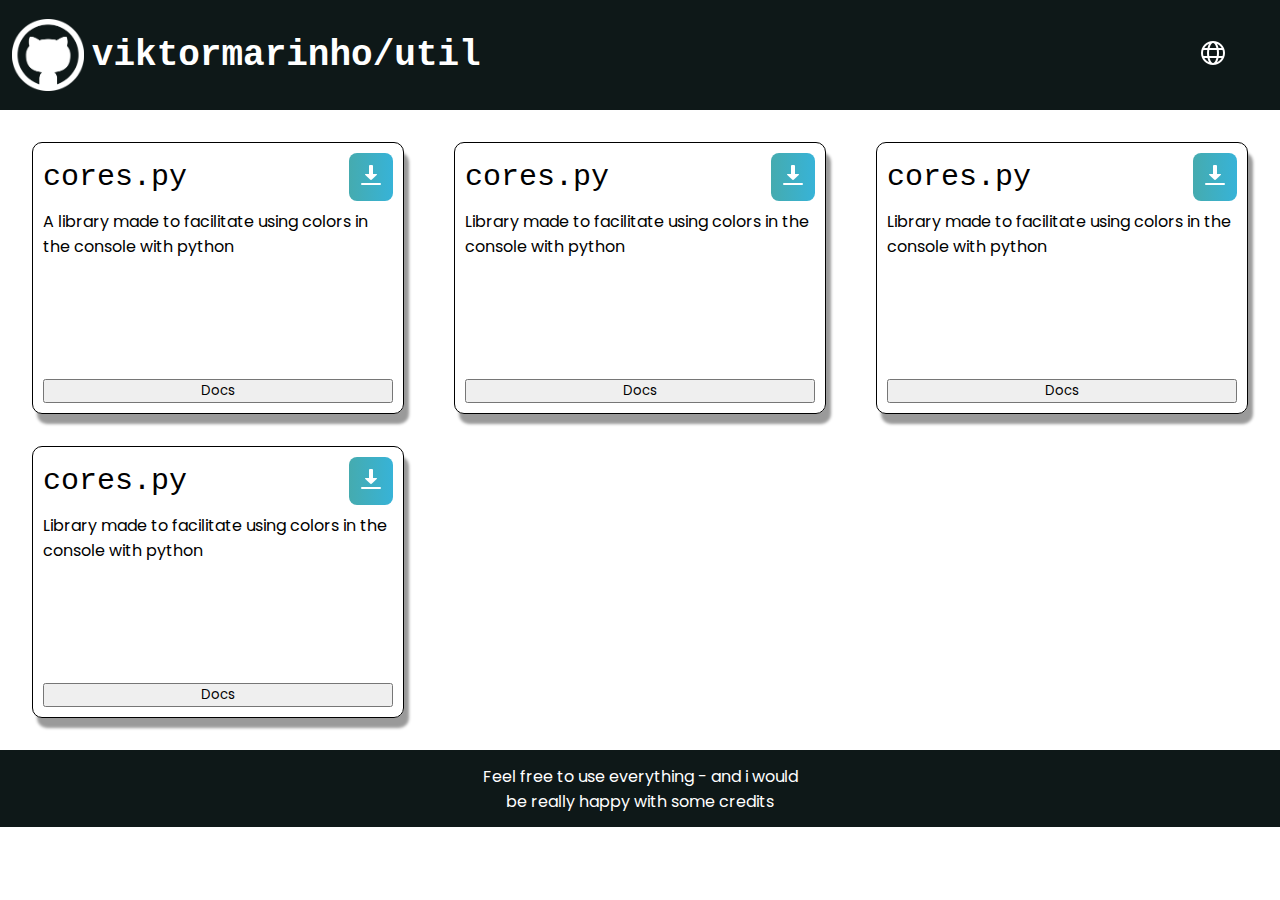
<file: index.html>
<!DOCTYPE html>
<html lang="en">
<head>
    <meta charset="UTF-8">
    <meta http-equiv="X-UA-Compatible" content="IE=edge">
    <meta name="viewport" content="width=, initial-scale=1.0">
    <title>Util | viktormarinho</title>
    <link rel="stylesheet" href="styles/basic.css">
    <link rel="stylesheet" href="styles/index.css">
</head>
<body>
    <header>
        <a href="https://www.github.com/viktormarinho/util" class="headerlogo">
            <img src="img/gitlogo.png" alt="githublogo">
            <p>viktormarinho/util</p>
        </a>
        <div class="lang-dropdown">
            <img src="img/globo.png" alt="globo">
            <div class="lang-dropdown-content">
                <a href="#">EN</a>
                <a href="index-pt.html">PT-BR</a>
            </div>
        </div>
    </header>
    <section class="content">
        <div class="card">
            <div>
                <p class="cardtitle">cores.py</p>
                <a href="utils/cores.py"><img src="img/downloadicon.png" alt=""></a>
            </div>
            <p class="cardtext">A library made to facilitate using colors in the console with python</p>
            <button onclick="window.location.assign('./pages/cores.html')">Docs</button>
        </div>
        <div class="card">
            <div>
                <p class="cardtitle">cores.py</p>
                <a href="utils/cores.py"><img src="img/downloadicon.png" alt=""></a>
            </div>
            <p class="cardtext">Library made to facilitate using colors in the console with python</p>
            <button>Docs</button>
        </div>
        <div class="card">
            <div>
                <p class="cardtitle">cores.py</p>
                <a href="utils/cores.py"><img src="img/downloadicon.png" alt=""></a>
            </div>
            <p class="cardtext">Library made to facilitate using colors in the console with python</p>
            <button>Docs</button>
        </div>
        <div class="card">
            <div>
                <p class="cardtitle">cores.py</p>
                <a href="utils/cores.py"><img src="img/downloadicon.png" alt=""></a>
            </div>
            <p class="cardtext">Library made to facilitate using colors in the console with python</p>
            <button>Docs</button>
        </div>
    </section>
    <footer>
        <p>Feel free to use everything - and i would<br>be really happy with some credits</p>
    </footer>
</body>
</html>
</file>
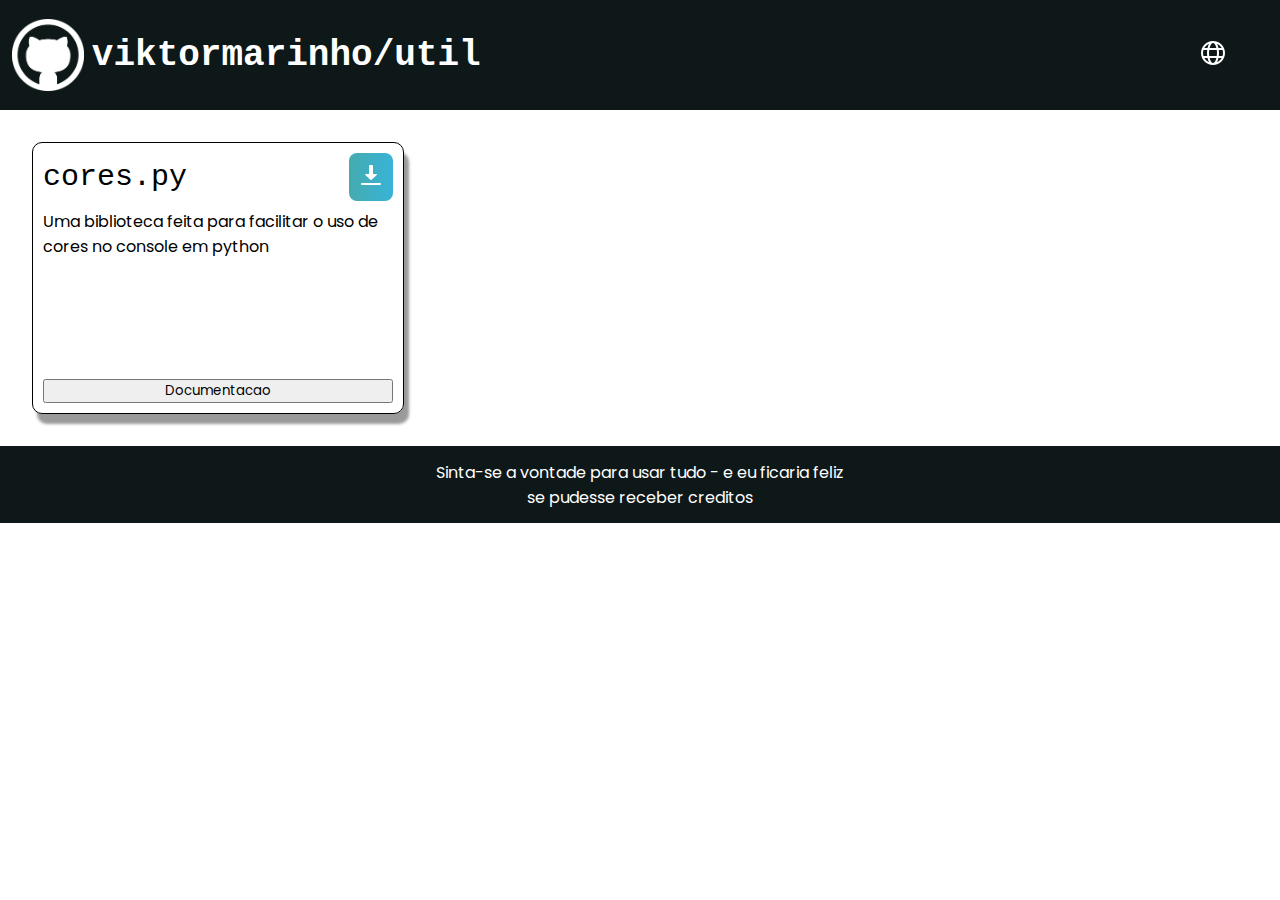
<file: index-pt.html>
<!DOCTYPE html>
<html lang="en">
<head>
    <meta charset="UTF-8">
    <meta http-equiv="X-UA-Compatible" content="IE=edge">
    <meta name="viewport" content="width=, initial-scale=1.0">
    <title>Document</title>
    <link rel="stylesheet" href="styles/basic.css">
    <link rel="stylesheet" href="styles/index.css">
</head>
<body>
    <header>
        <a href="https://www.github.com/viktormarinho/util" class="headerlogo">
            <img src="img/gitlogo.png" alt="githublogo">
            <p>viktormarinho/util</p>
        </a>
        <div class="lang-dropdown">
            <img src="img/globo.png" alt="globo">
            <div class="lang-dropdown-content">
                <a href="index.html">EN</a>
                <a href="#">PT-BR</a>
            </div>
        </div>
    </header>
    <section class="content">
        <div class="card">
            <div>
                <p class="cardtitle">cores.py</p>
                <a href="utils/corespt.py"><img src="img/downloadicon.png" alt=""></a>
            </div>
            <p class="cardtext">Uma biblioteca feita para facilitar o uso de cores no console em python</p>
            <button>Documentacao</button>
        </div>
    </section>
    <footer>
        <p>Sinta-se a vontade para usar tudo - e eu ficaria feliz<br>se pudesse receber creditos</p>
    </footer>
</body>
</html>
</file>
<file: styles/basic.css>
@import url('https://fonts.googleapis.com/css2?family=Poppins:ital,wght@0,300;0,400;0,700;1,400&display=swap');

:root{
    --gradient: linear-gradient(to right,#45abaf, #30b7ec, #3b4fff);
}
*{
    padding: 0; margin: 0;
}
body{
    background-color: rgb(255, 255, 255);
    display: flex;
    flex-direction: column;
    min-height: 100vh;
}
header{
    height: 10vh;
    background-color: rgb(14, 24, 24);
    display: flex;
    justify-content: space-between;
    align-items: center;
    padding: 10px;
}
footer{
    height: 5vh;
    display: flex;
    justify-content: center;
    align-items: center;
    background-color: rgb(14, 24, 24);
    color: white;
    text-align: center;
    font-family: 'Poppins', sans-serif;
    padding: 16px;
}
.headerlogo{
    padding: 2px;
    display: flex;
    align-items: center;
    gap: 8px;
    text-decoration: none;
    height: 100%;
    width: fit-content;
    border-radius: 10px;
    transition-duration: 0.3s;
}
.headerlogo:hover{
    background-color: rgb(48, 48, 63);
}
.headerlogo img{
    height: 8vh;
}
.headerlogo p {
    color: white;
    font-family: 'Courier New', Courier, monospace;
    font-weight: bolder;
    font-size: 4vh;
}
.lang-dropdown{
    flex-shrink: 0;
    padding: 4px;
    cursor: pointer;
    margin-right: 1vw;
    border-radius: 8px;
    position: relative;
    display: inline-block;
    transition-duration: 0.2s;
}
.lang-dropdown img{
    padding-left: 2vw;
    padding-right: 2vw;
}
.lang-dropdown-content{
    display: none;
    position: absolute;
    background-color: white;
    min-width: 6vw;
    height: fit-content;
    box-shadow: 0px 8px 16px 0px rgba(0,0,0,0.2);
    z-index: 1;
}
.lang-dropdown-content a{
    text-decoration: none;
    padding: 10px;
    font-family: 'Courier New', Courier, monospace;
    color: black;
}
.lang-dropdown-content a:hover{
    background-color: whitesmoke;
}
.lang-dropdown:hover .lang-dropdown-content{
    display: flex;
    flex-direction: column;
}
.lang-dropdown:hover{
    background-color: rgb(48, 48, 63);
}
</file>
<file: styles/index.css>
.content{
    padding: 2rem;
    height: fit-content;
    display: flex;
    justify-content: space-between;
    gap: 2rem;
    flex-wrap: wrap;
}
.card{
    padding: 10px;
    width: 350px;
    height: 250px;
    border-radius: 10px;
    border: 1px solid black;
    box-shadow: 5px 10px 3px rgba(0, 0, 0, 0.397);
    display: flex;
    flex-direction: column;
    gap: 8px;
}
.card div{
    display: flex;
    justify-content: space-between;
    align-items: center;
}
.card button{
    margin-top: auto;
    font-family: 'Poppins', sans-serif;
    cursor: pointer;
}
.cardtitle{
    font-size: 30px;
    font-family: 'Courier New', Courier, monospace;
}
.cardtext{
    font-family: 'Poppins', sans-serif;
}
.card a{
    padding: 10px;
    border: none;
    border-radius: 8px;
    cursor: pointer;
    background-image: var(--gradient);
    background-size: 300%;
    background-position-x: left;
    transition-duration: 0.3s;
}
.card a:hover{
    background-position-x: right;
}
</file>
